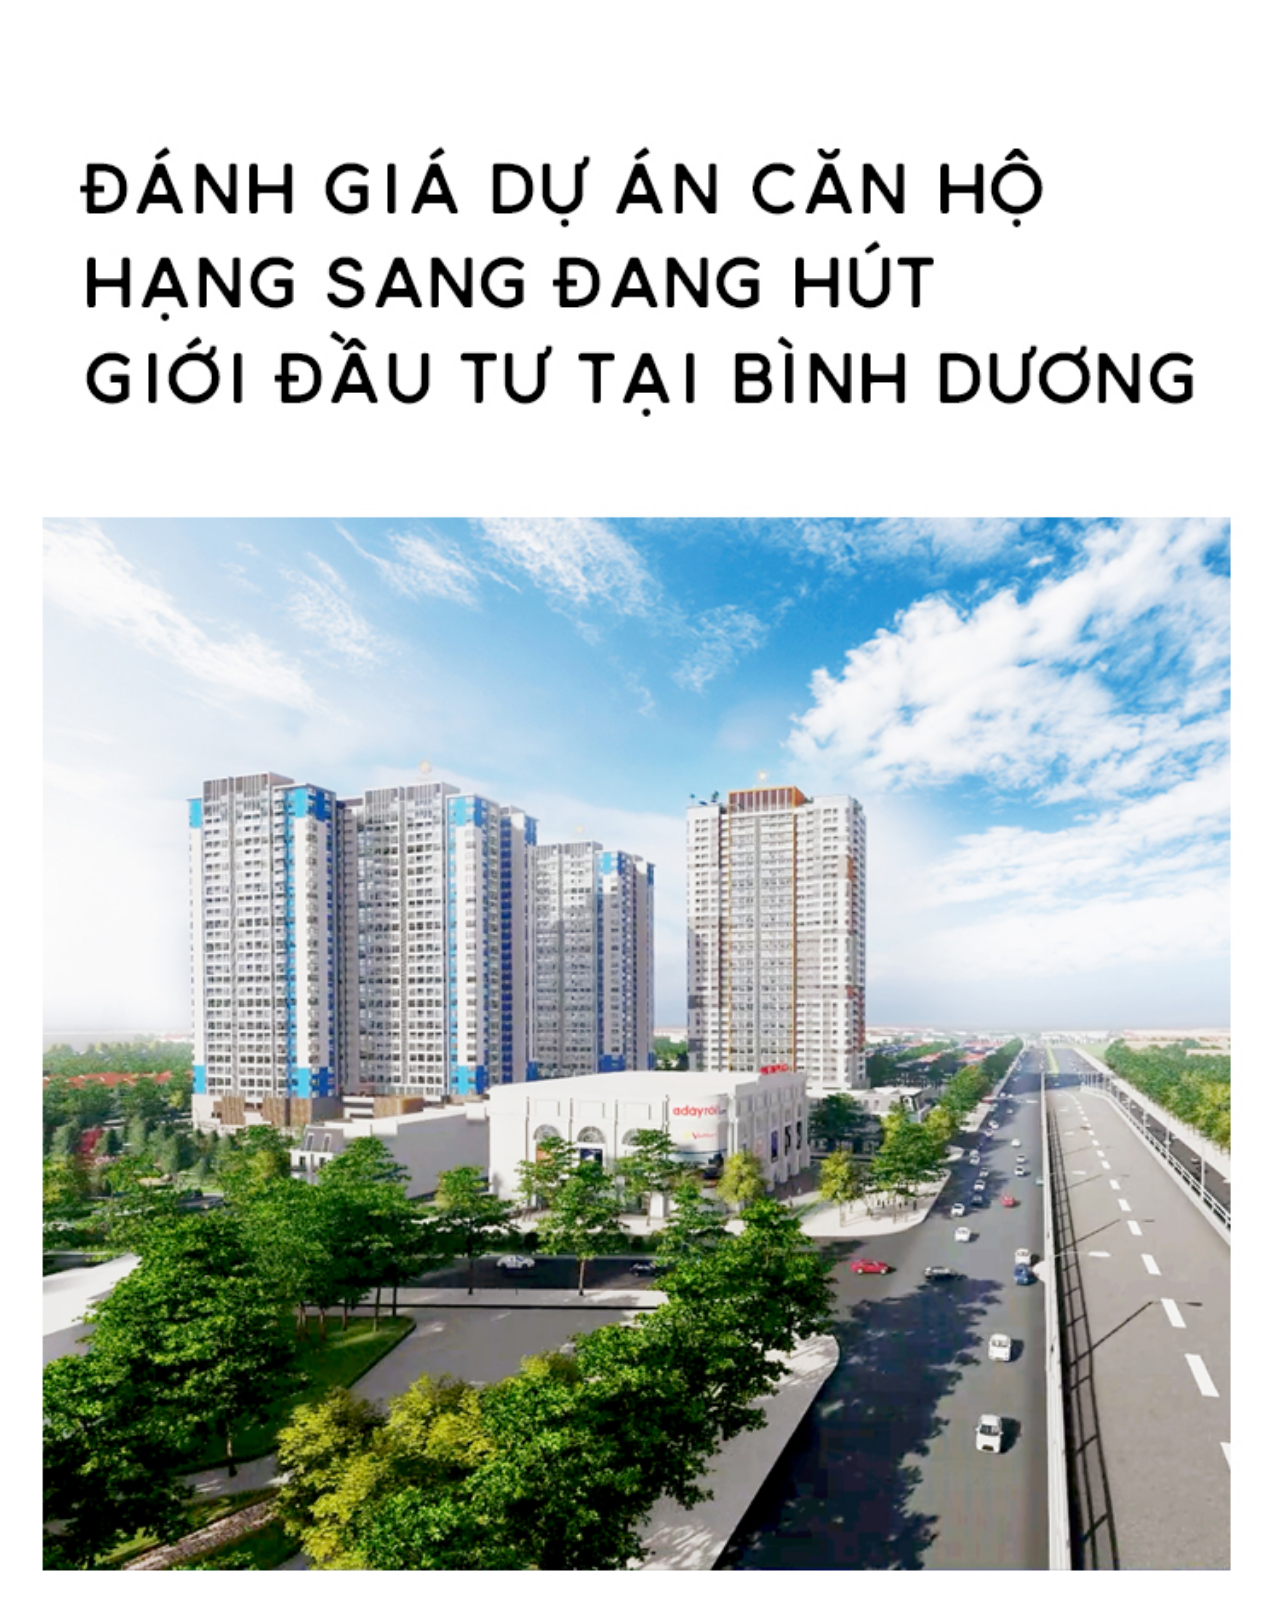
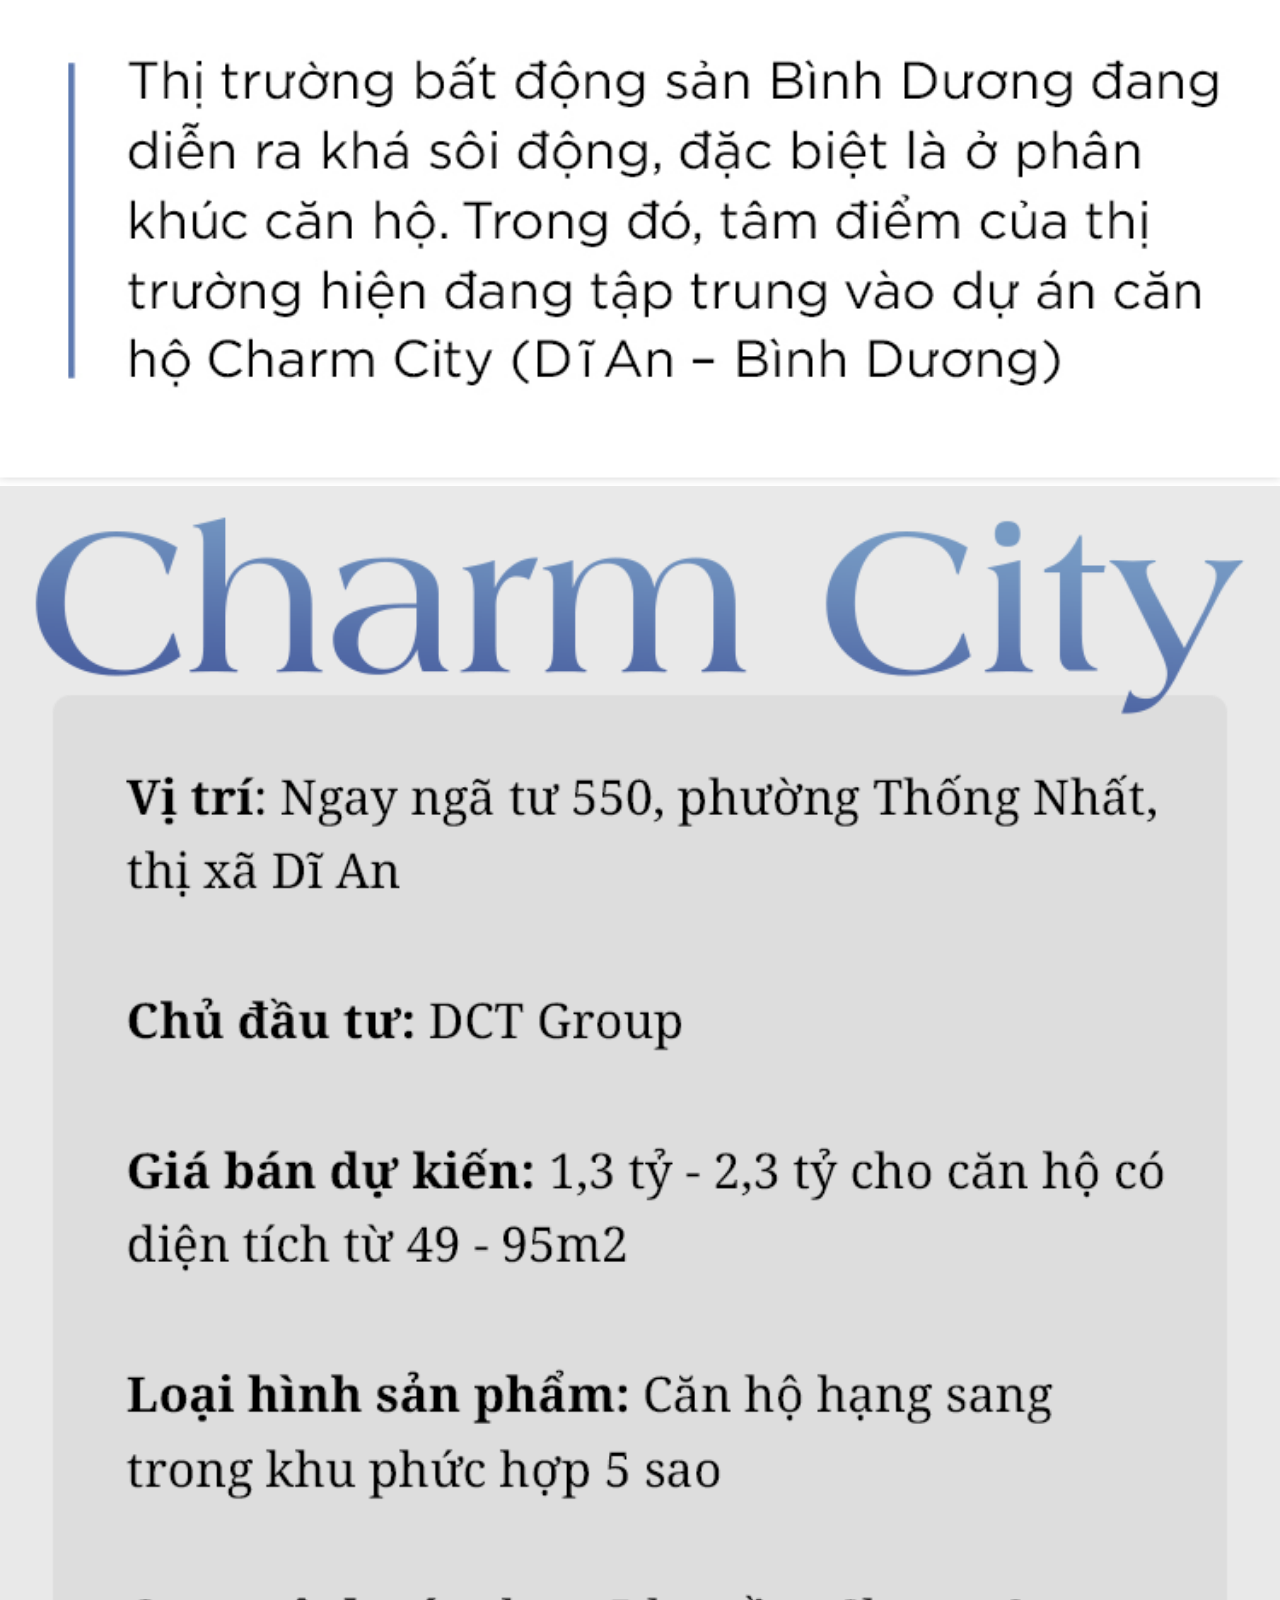
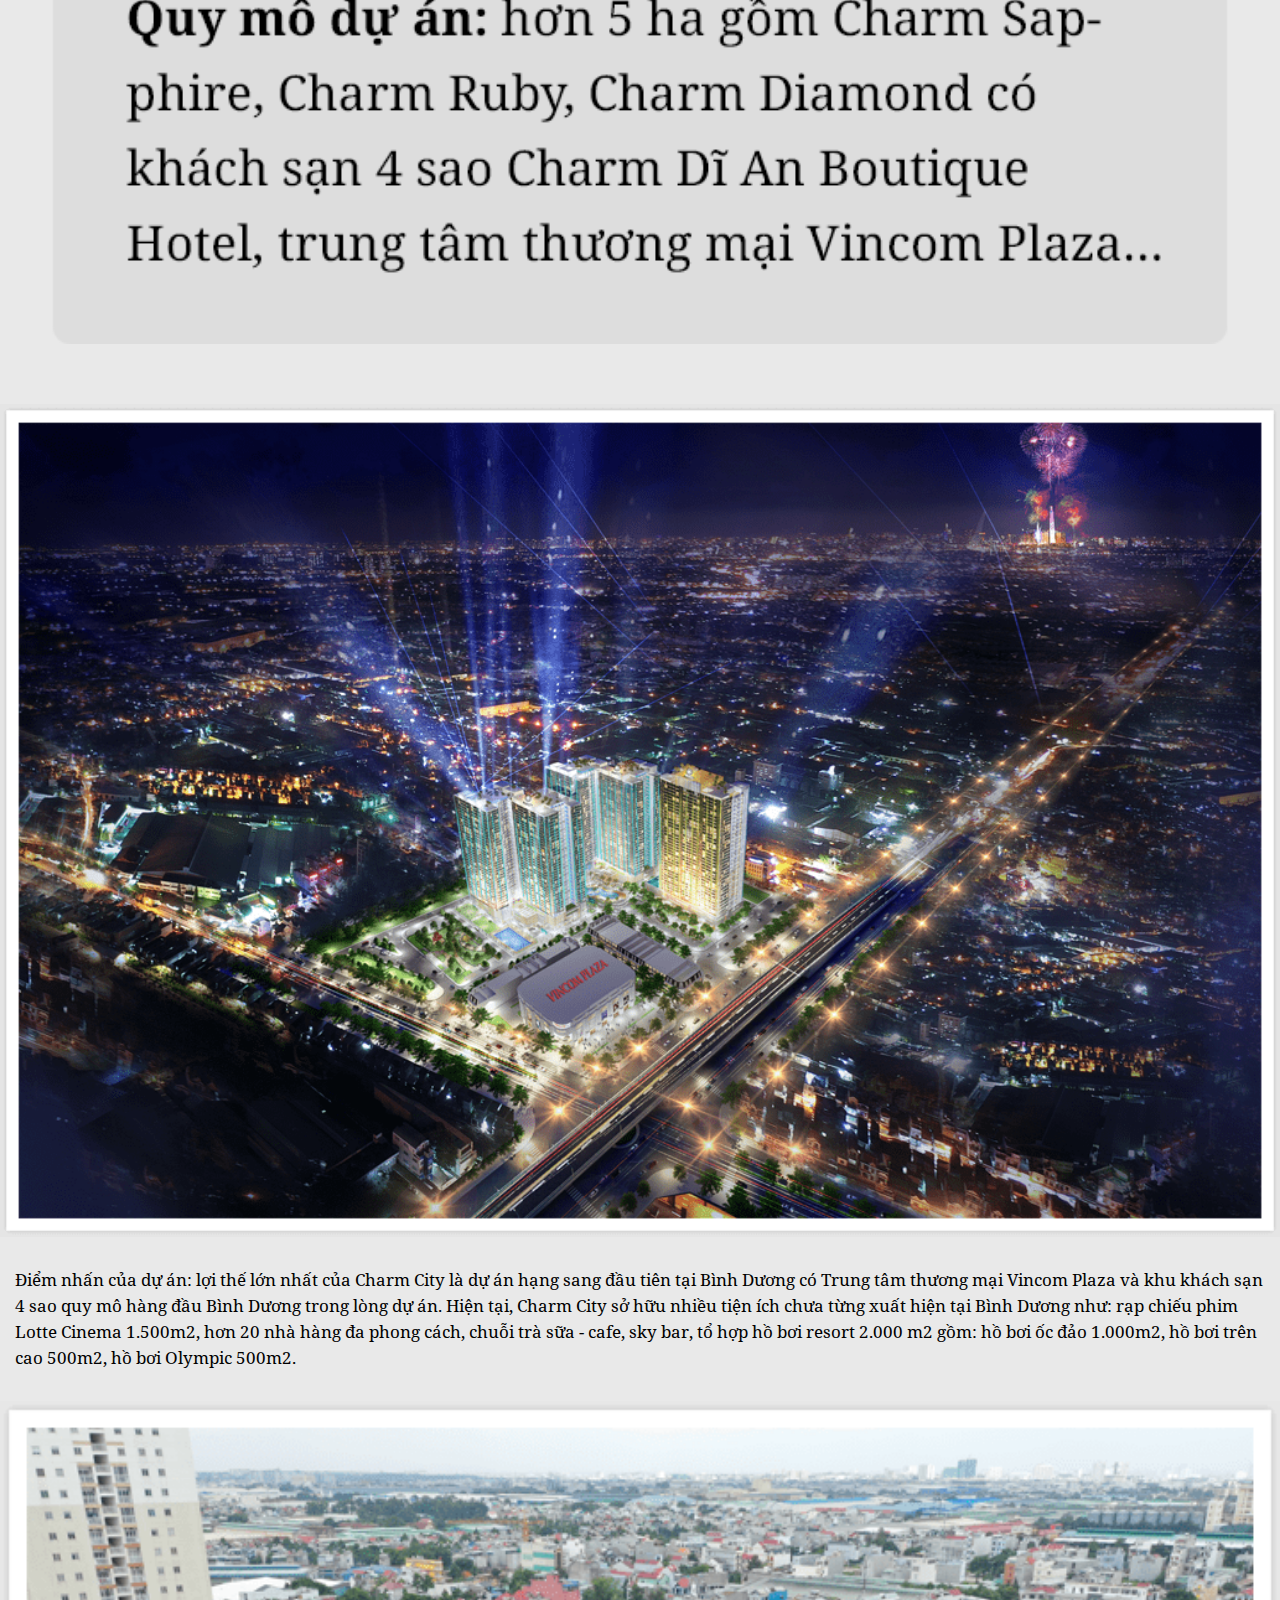
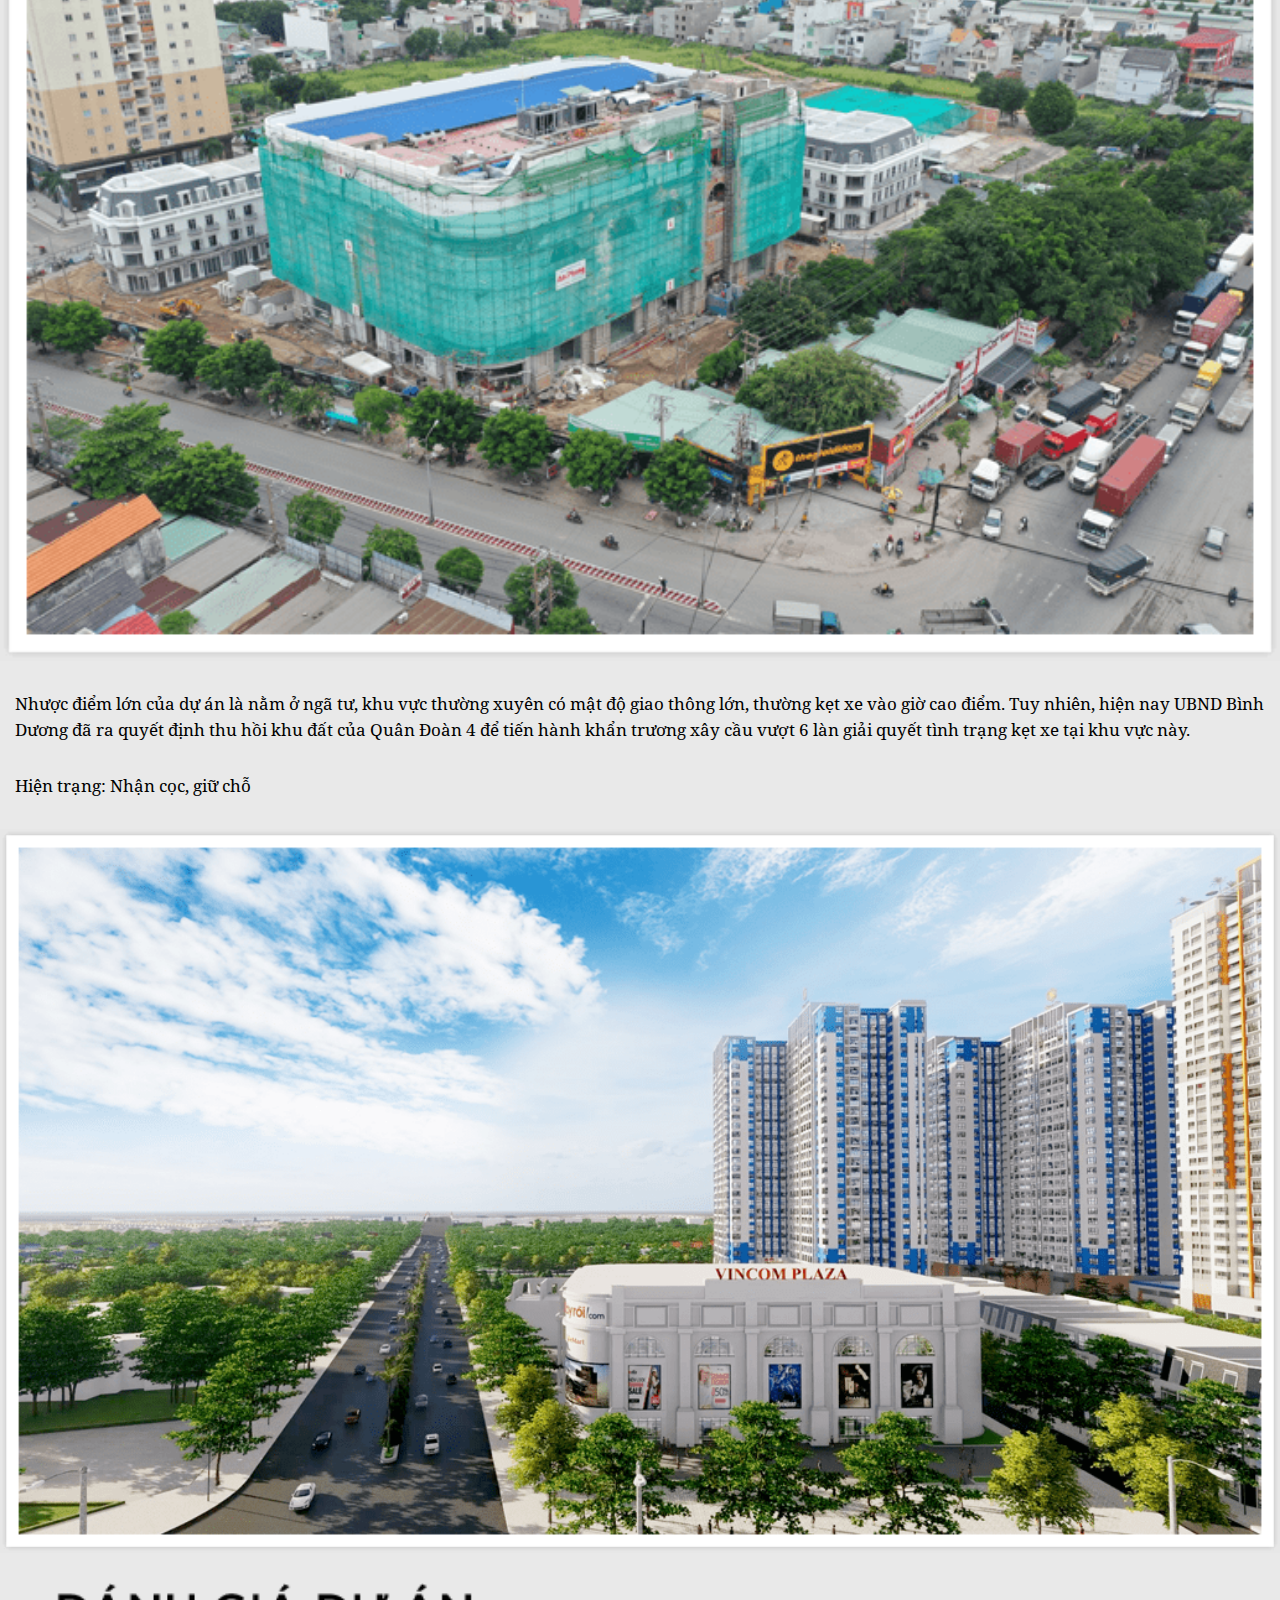
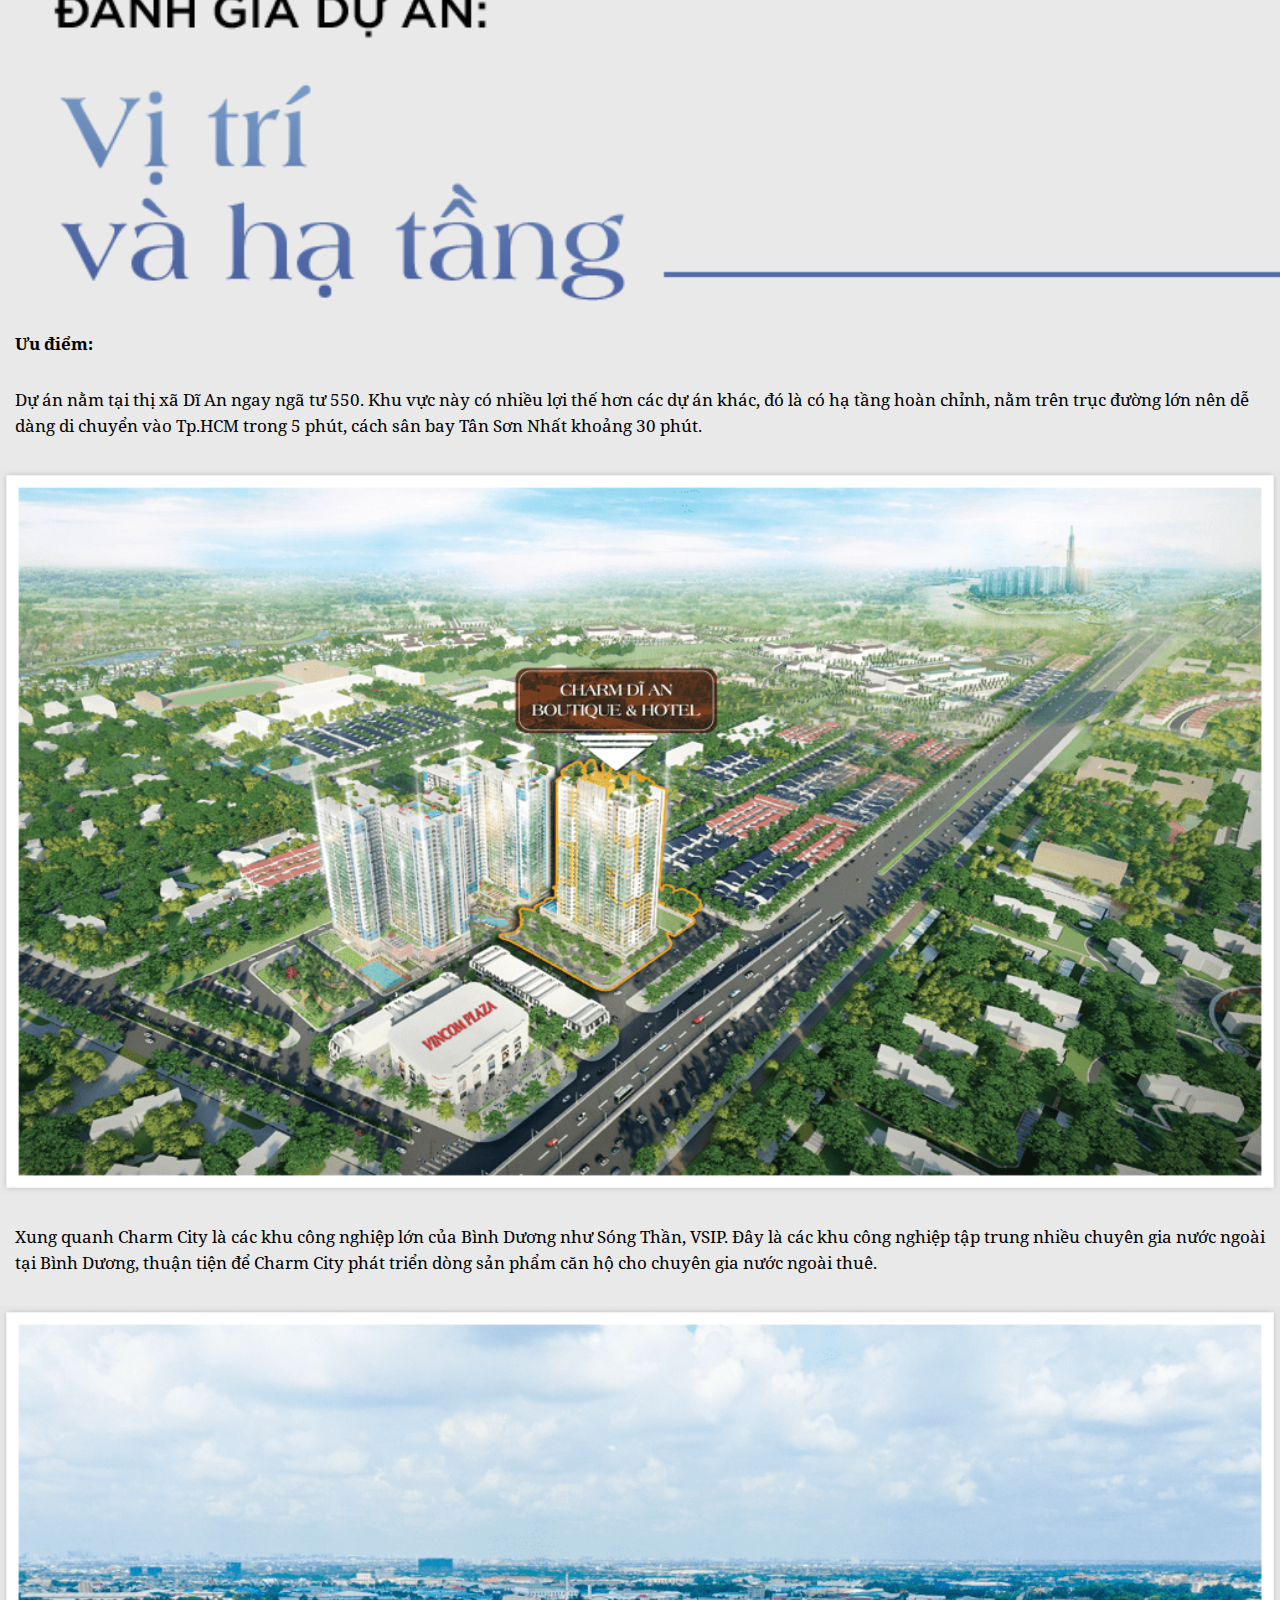
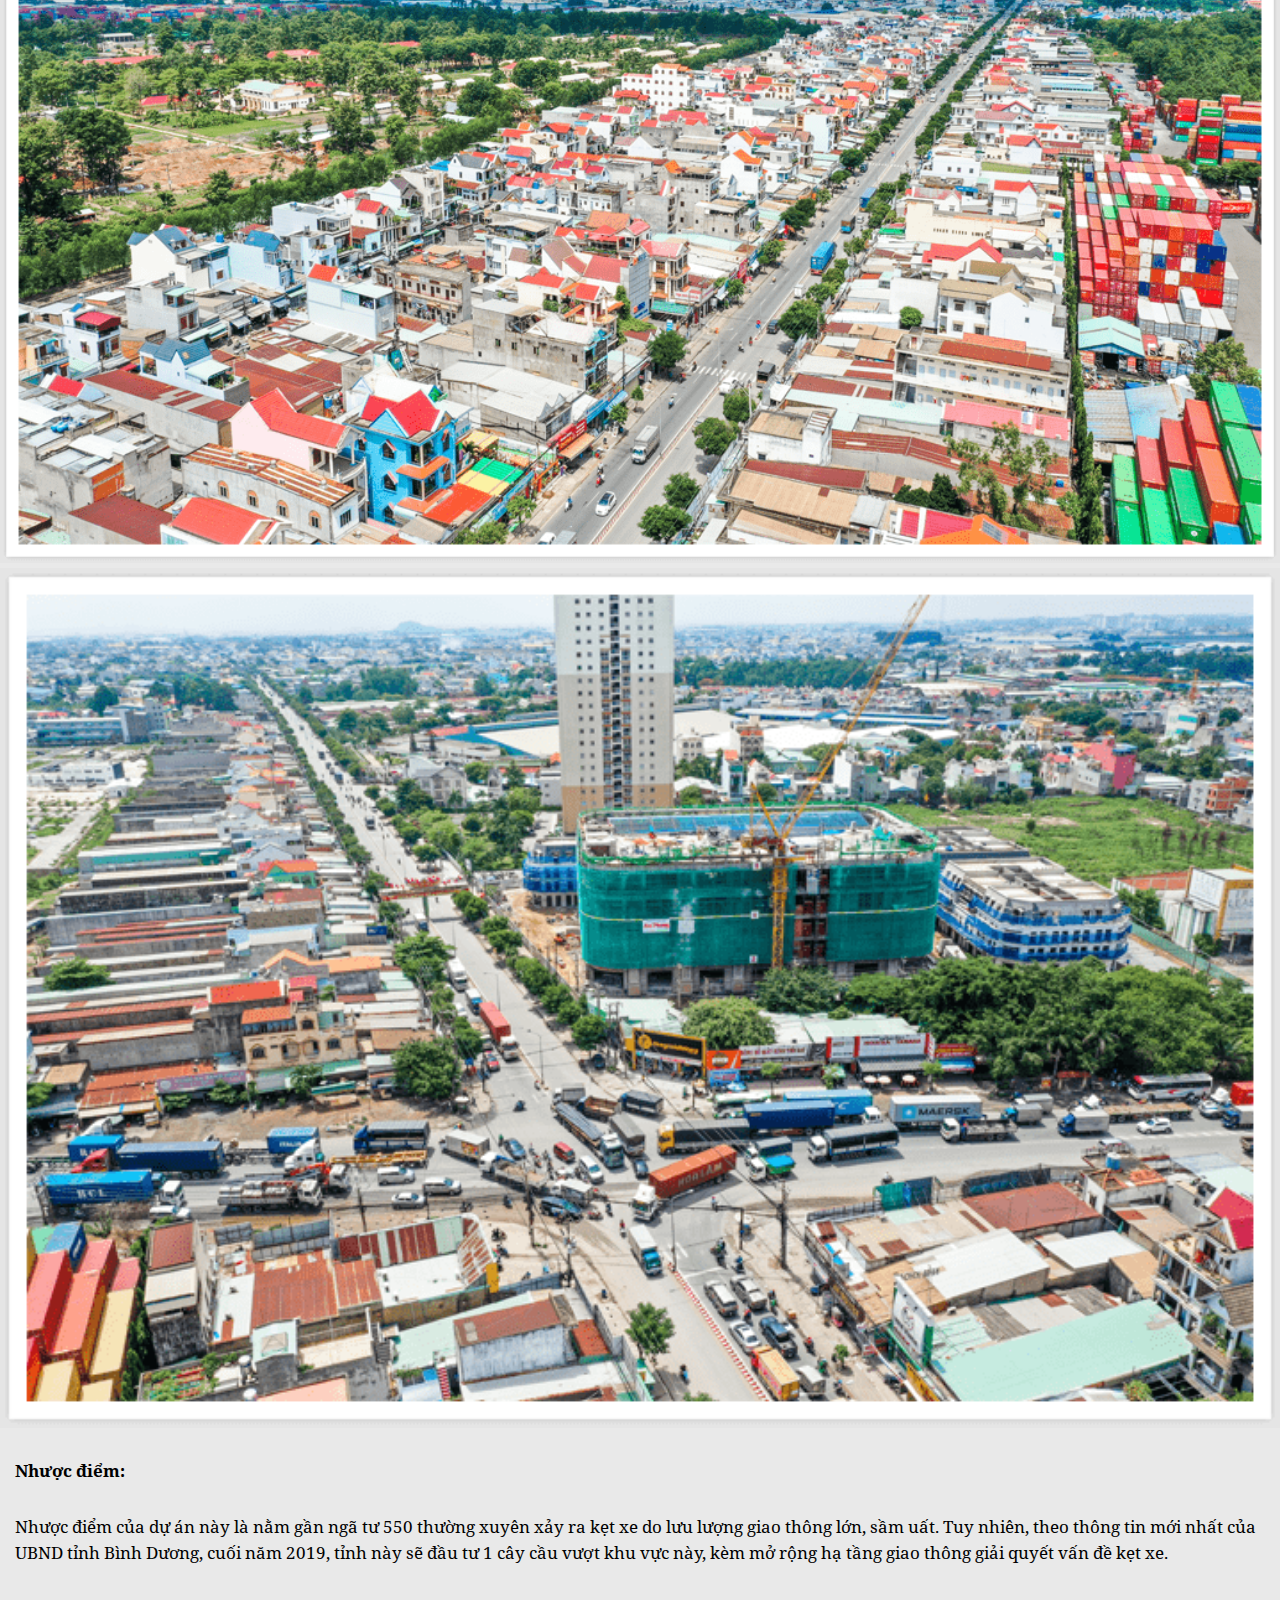
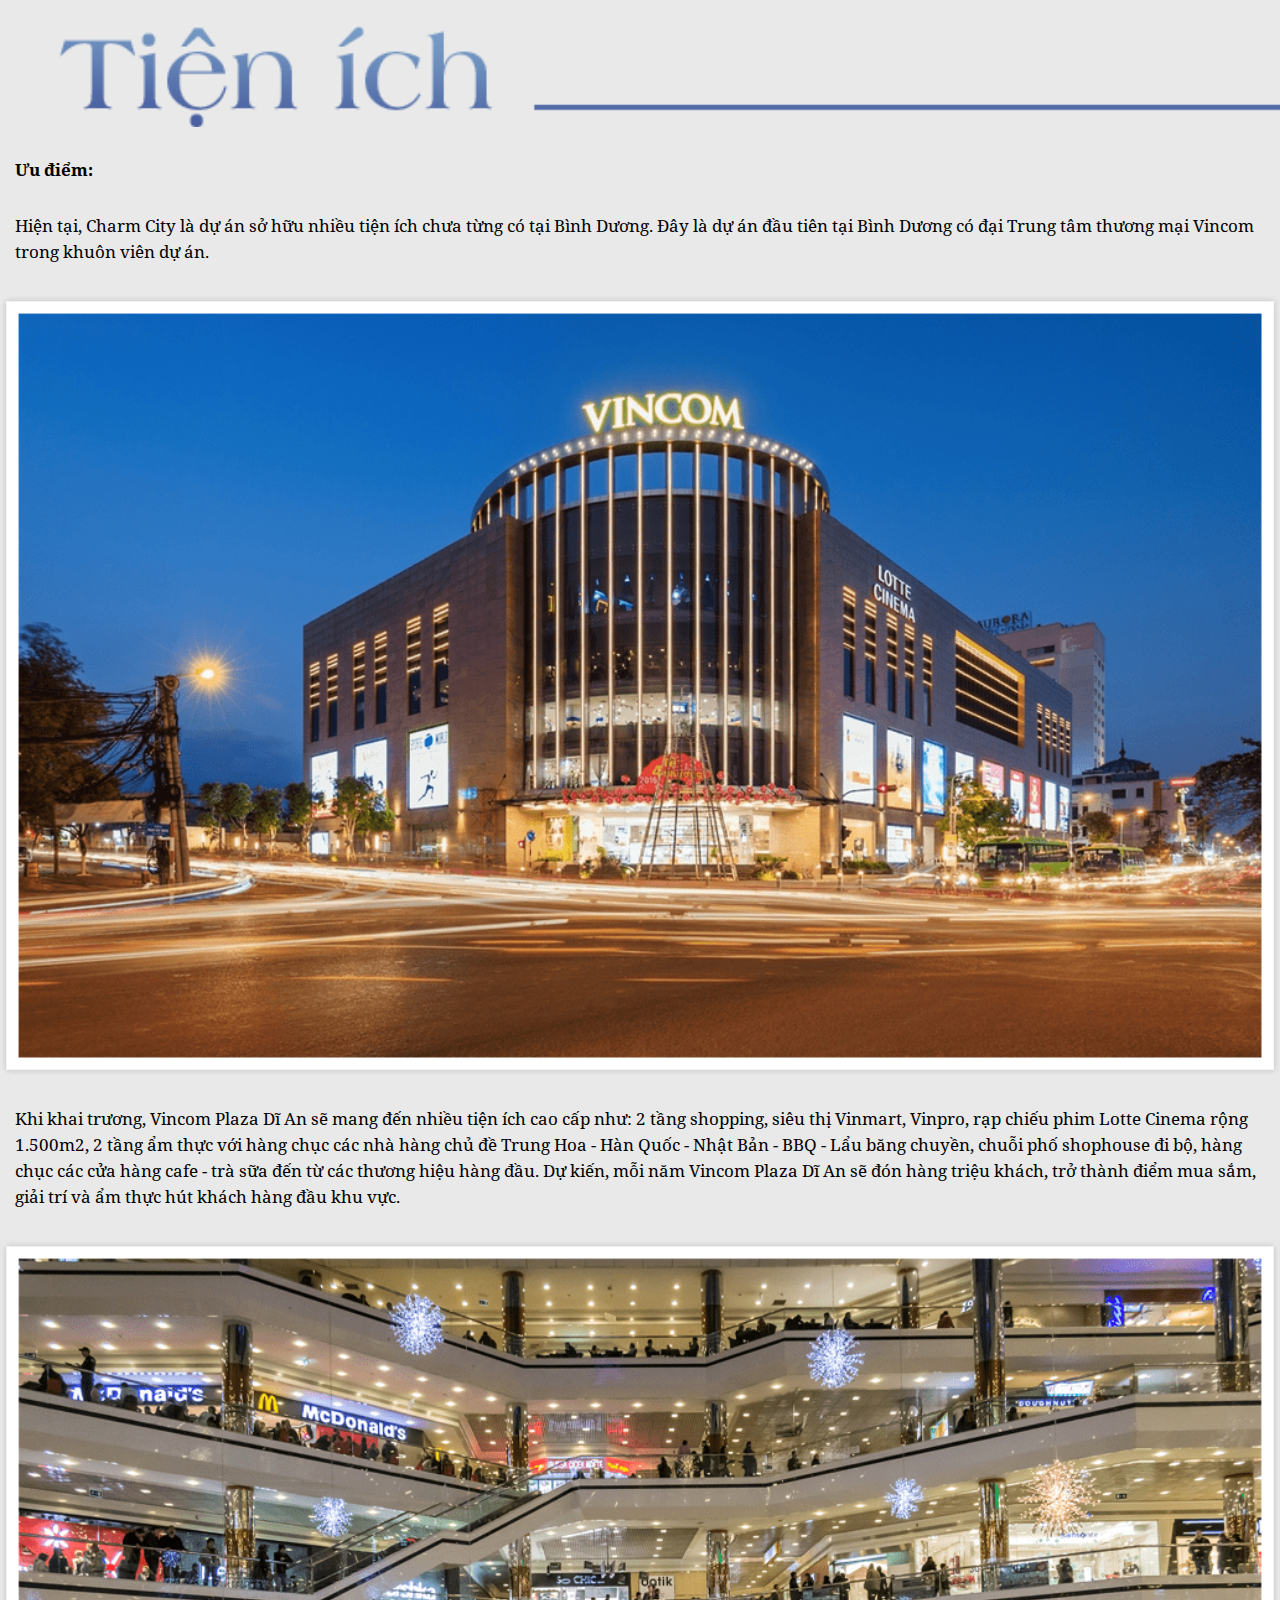
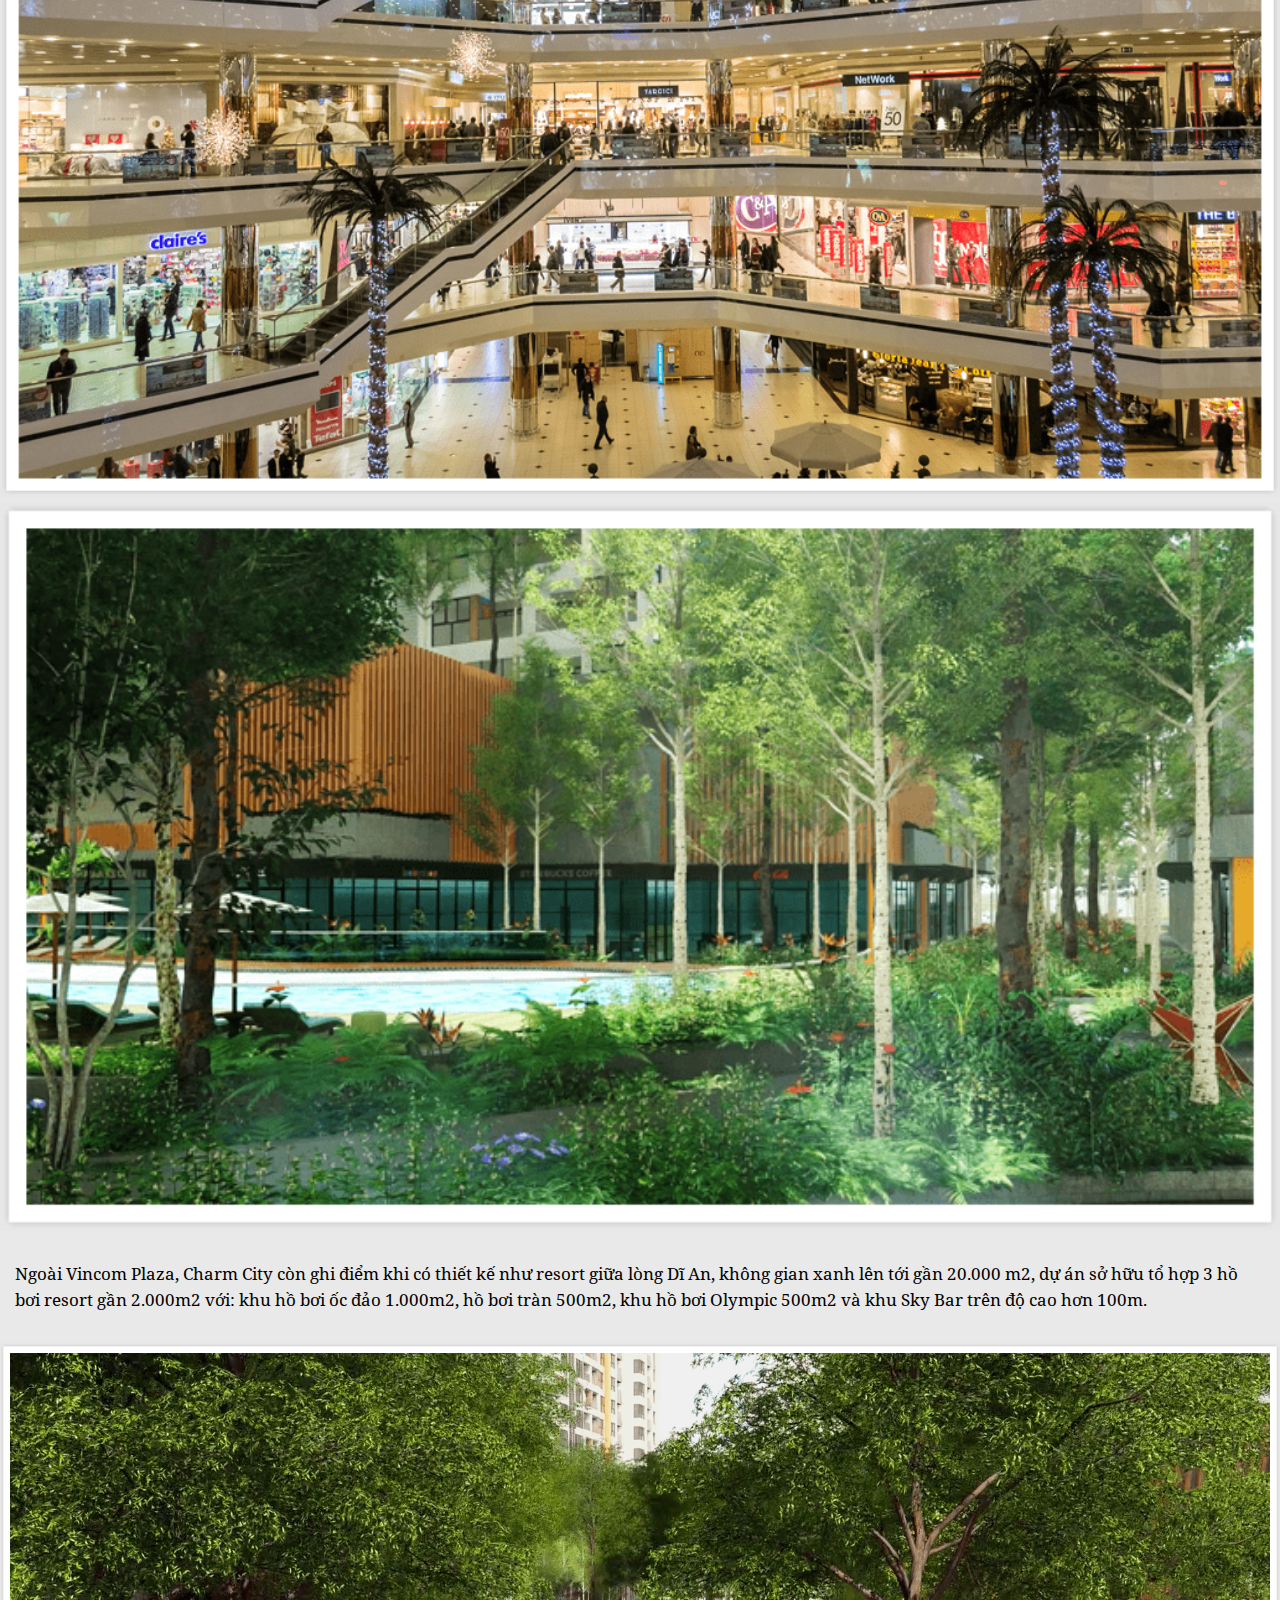
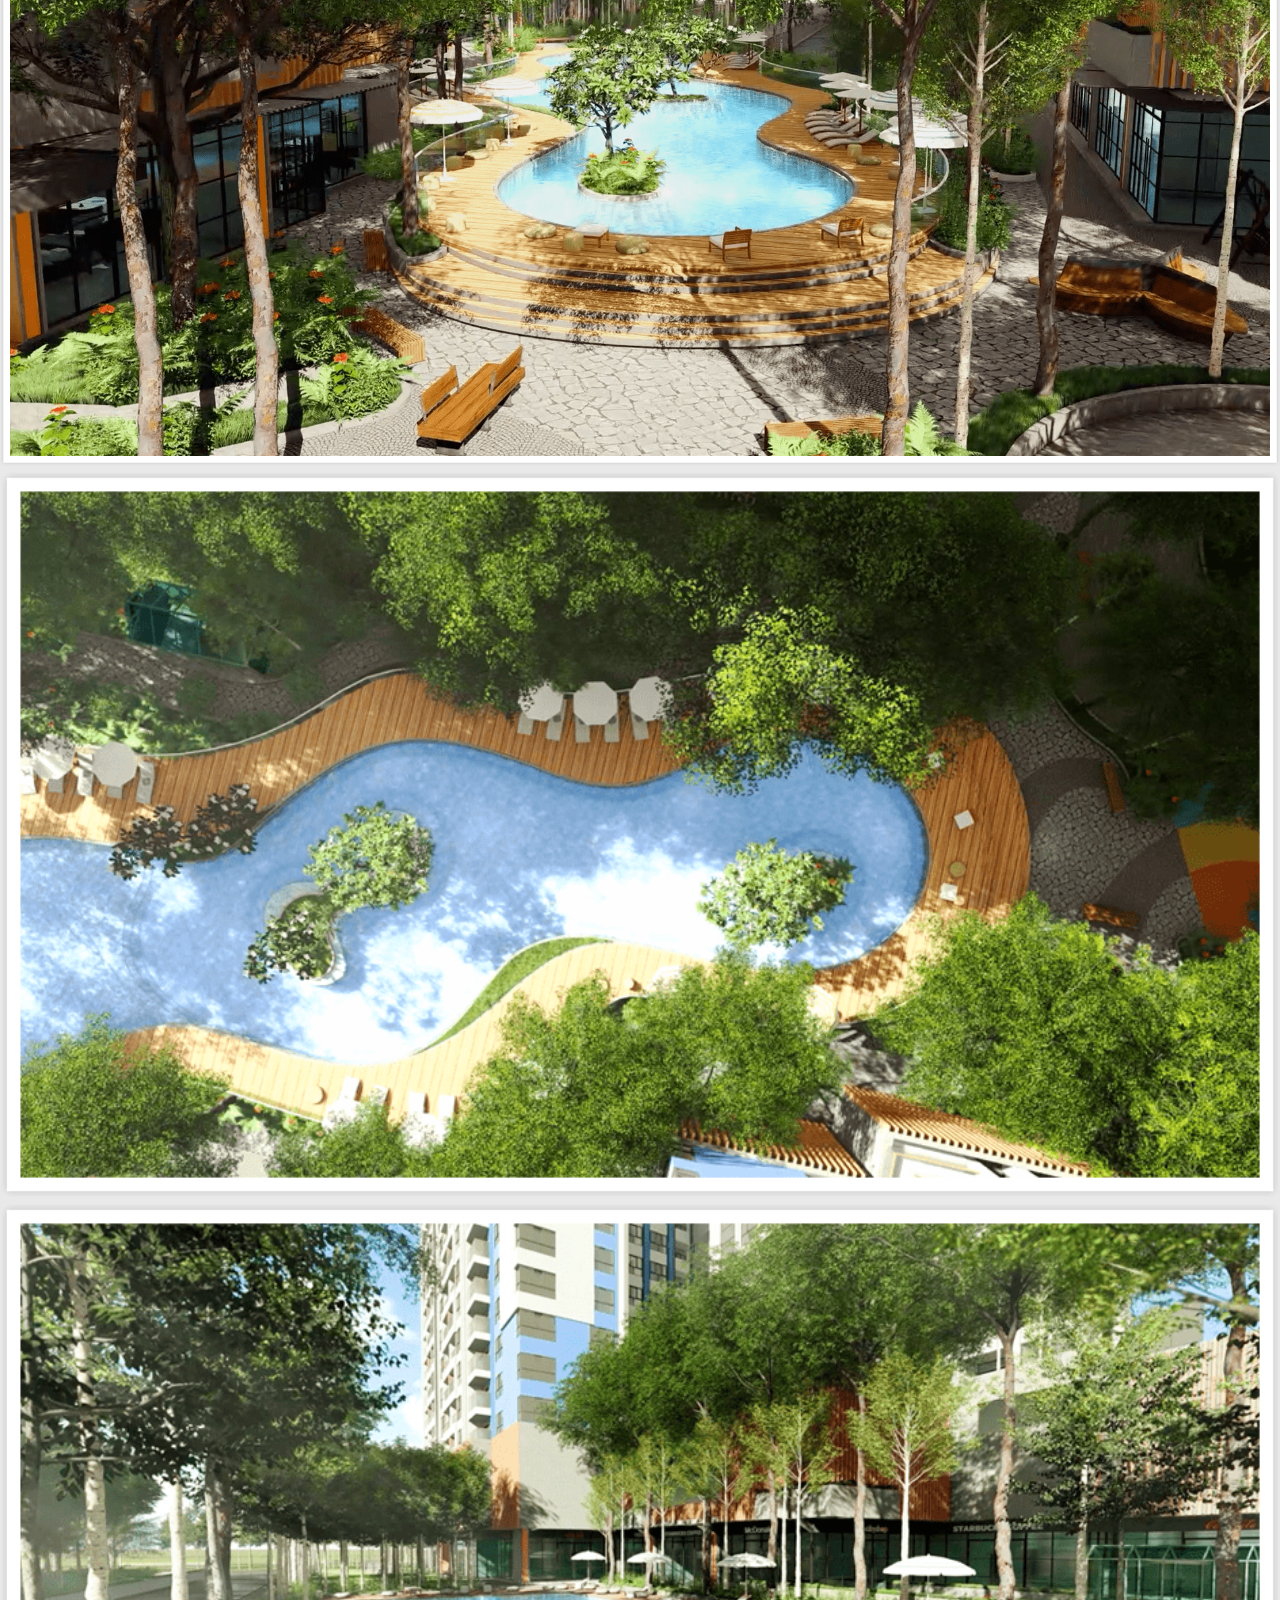
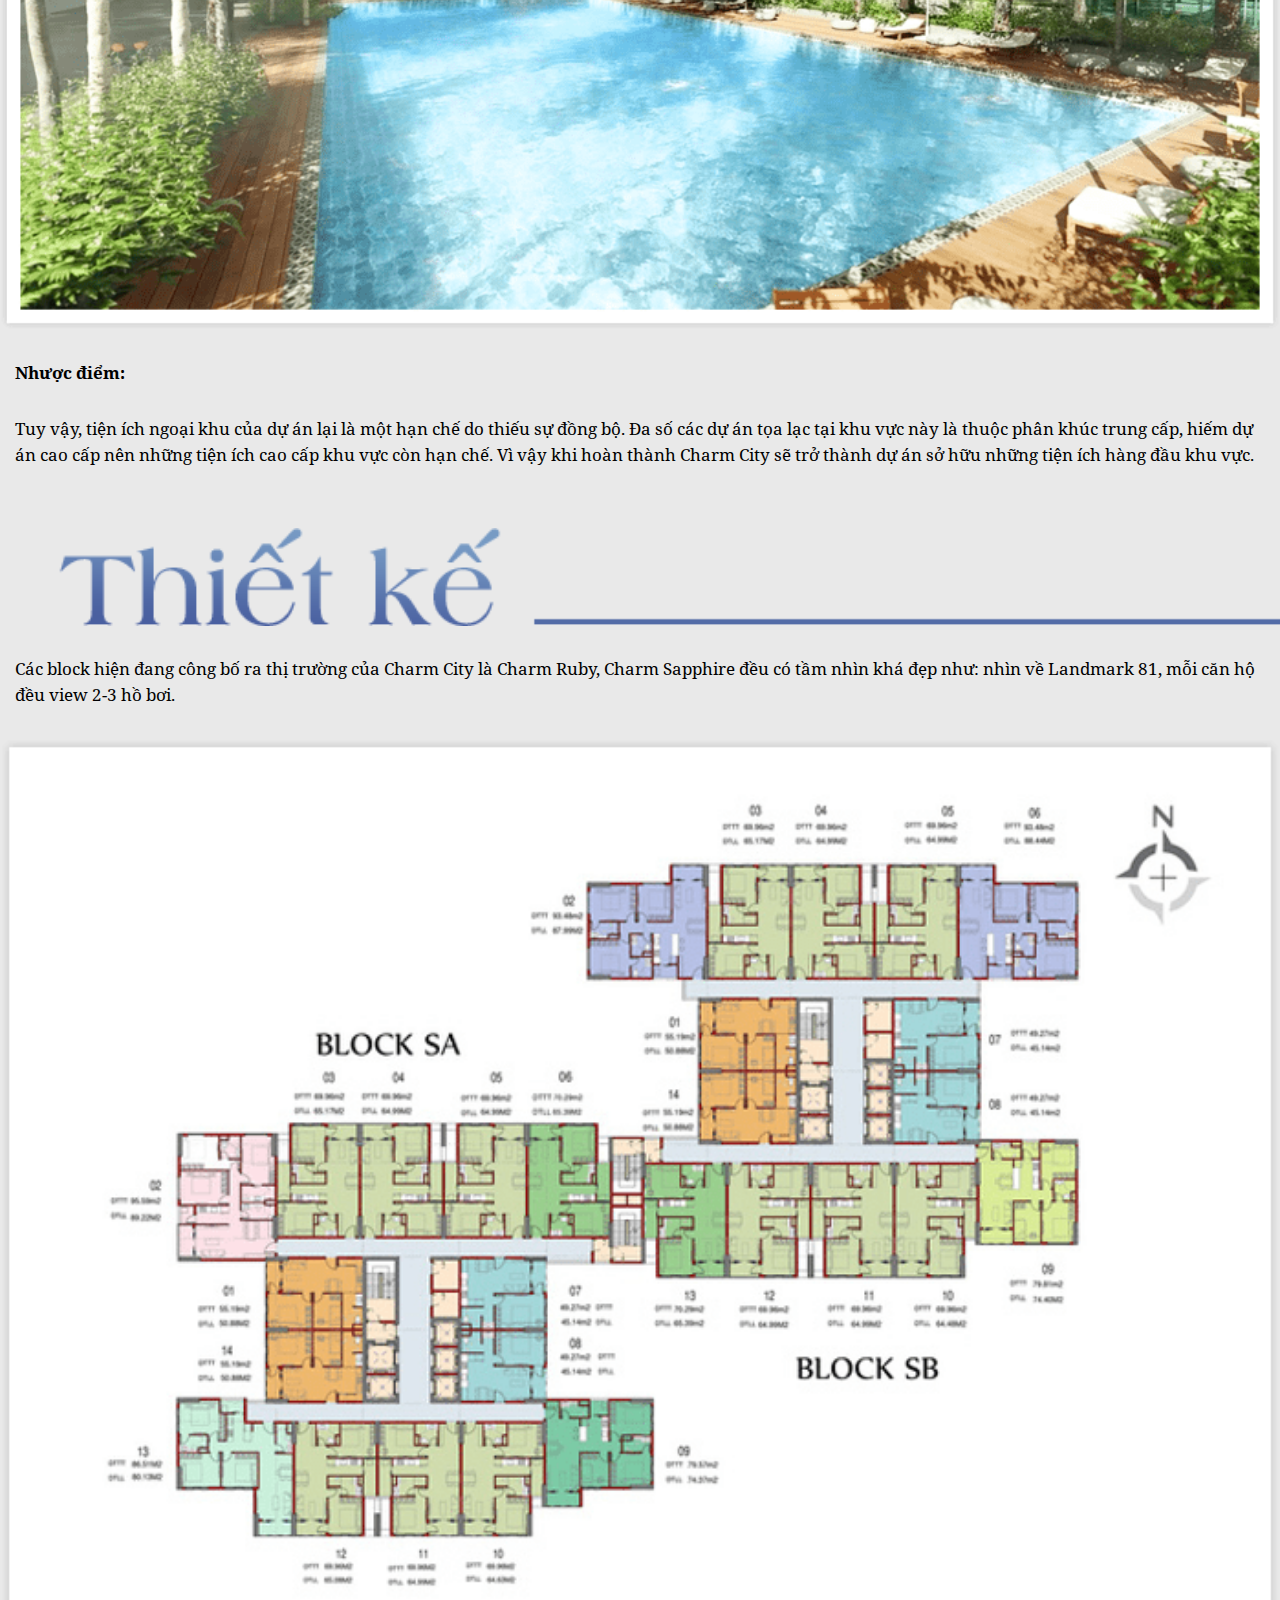
<file: mobile/index.html>
<!DOCTYPE html>
<html lang="en">
<head>
    <meta charset="UTF-8">
    <meta name="viewport" content="width=device-width, initial-scale=1.0">
    <meta http-equiv="X-UA-Compatible" content="ie=edge">
    <title>Đánh giá dự án căn hộ hạng sang đang hút giới đầu tư tại Bình Dương</title>
    <link rel="stylesheet" href="css/reset.css">
    <link rel="stylesheet" href="css/fonts.css">
    <link rel="stylesheet" href="css/style.css">
    <script src="js/jquery-3.3.1.min.js"></script>
</head>
<body>
    <div class="emag-wrapper">
        <div class="emag-cover">
            <img src="images/cover.jpg" alt="">
        </div>

        <div class="emag-main">
            <div class="emag-sapo">
                <img src="images/sapo.png" alt="">
            </div>

            <div class="emag-section">
                <div class="emag-image">
                    <img src="images/img-1.png" alt="">
                </div>

                <div class="emag-content">
                    <p>Điểm nhấn của dự án: lợi thế lớn nhất của Charm City là dự án hạng sang đầu tiên tại Bình Dương có Trung tâm thương mại Vincom Plaza và khu khách sạn 4 sao quy mô hàng đầu Bình Dương trong lòng dự án. Hiện tại, Charm City sở hữu nhiều tiện ích chưa từng xuất hiện tại Bình Dương như: rạp chiếu phim Lotte Cinema 1.500m2, hơn 20 nhà hàng đa phong cách, chuỗi trà sữa - cafe, sky bar, tổ hợp hồ bơi resort 2.000 m2 gồm: hồ bơi ốc đảo 1.000m2, hồ bơi trên cao 500m2, hồ bơi Olympic 500m2.</p>
                </div>

                <div class="emag-image">
                    <img src="images/img-2.png" alt="">
                </div>

                <div class="emag-content">
                    <p>Nhược điểm lớn của dự án là nằm ở ngã tư, khu vực thường xuyên có mật độ giao thông lớn, thường kẹt xe vào giờ cao điểm. Tuy nhiên, hiện nay UBND Bình Dương đã ra quyết định thu hồi khu đất của Quân Đoàn 4 để tiến hành khẩn trương xây cầu vượt 6 làn giải quyết tình trạng kẹt xe tại khu vực này.</p>

                    <p>Hiện trạng: Nhận cọc, giữ chỗ</p>
                </div>

                <div class="emag-image">
                    <img src="images/img-3.png" alt="">
                </div>

                <div class="emag-title">
                    <img src="images/title-1.png" alt="">
                </div>

                <div class="emag-content">
                    <p><strong>Ưu điểm:</strong></p>

                    <p>Dự án nằm tại thị xã Dĩ An ngay ngã tư 550. Khu vực này có nhiều lợi thế hơn các dự án khác, đó là có hạ tầng hoàn chỉnh, nằm trên trục đường lớn nên dễ dàng di chuyển vào Tp.HCM trong 5 phút, cách sân bay Tân Sơn Nhất khoảng 30 phút.</p>
                </div>

                <div class="emag-block">
                    <div class="emag-image">
                        <img src="images/img-4.png" alt="">
                    </div>

                    <div class="emag-content">
                        <p>Xung quanh Charm City là các khu công nghiệp lớn của Bình Dương như Sóng Thần, VSIP. Đây là các khu công nghiệp tập trung nhiều chuyên gia nước ngoài tại Bình Dương, thuận tiện để Charm City phát triển dòng sản phẩm căn hộ cho chuyên gia nước ngoài thuê.</p>
                    </div>

                    <div class="emag-image">
                        <img src="images/img-5.png" alt="">
                    </div>

                    <div class="emag-image">
                        <img src="images/img-6.png" alt="">
                    </div>

                    <div class="emag-content">
                        <p><strong>Nhược điểm:</strong></p>

                        <p>Nhược điểm của dự án này là nằm gần ngã tư 550 thường xuyên xảy ra kẹt xe do lưu lượng giao thông lớn, sầm uất. Tuy nhiên, theo thông tin mới nhất của UBND tỉnh Bình Dương, cuối năm 2019, tỉnh này sẽ đầu tư 1 cây cầu vượt khu vực này, kèm mở rộng hạ tầng giao thông giải quyết vấn đề kẹt xe.</p>
                    </div>
                </div>

                <div class="emag-title">
                    <img src="images/title-2.png" alt="">
                </div>

                <div class="emag-block">
                    <div class="emag-content">
                        <p><strong>Ưu điểm:</strong></p>

                        <p>Hiện tại, Charm City là dự án sở hữu nhiều tiện ích chưa từng có tại Bình Dương. Đây là dự án đầu tiên tại Bình Dương có đại Trung tâm thương mại Vincom trong khuôn viên dự án. </p>
                    </div>

                    <div class="emag-image">
                        <img src="images/img-7.png" alt="">
                    </div>

                    <div class="emag-content">
                        <p>Khi khai trương, Vincom Plaza Dĩ An sẽ mang đến nhiều tiện ích cao cấp như: 2 tầng shopping, siêu thị Vinmart, Vinpro, rạp chiếu phim Lotte Cinema rộng 1.500m2, 2 tầng ẩm thực với hàng chục các nhà hàng chủ đề Trung Hoa - Hàn Quốc - Nhật Bản - BBQ - Lẩu băng chuyền, chuỗi phố shophouse đi bộ, hàng chục các cửa hàng cafe - trà sữa đến từ các thương hiệu hàng đầu. Dự kiến, mỗi năm Vincom Plaza Dĩ An sẽ đón hàng triệu khách, trở thành điểm mua sắm, giải trí và ẩm thực hút khách hàng đầu khu vực.</p>
                    </div>

                    <div class="emag-image">
                        <img src="images/img-8.png" alt="">
                    </div>

                    <div class="emag-content">

                    </div>

                    <div class="emag-image">
                        <img src="images/img-9.png" alt="">
                    </div>

                    <div class="emag-content">
                        <p>Ngoài Vincom Plaza, Charm City còn ghi điểm khi có thiết kế như resort giữa lòng Dĩ An, không gian xanh lên tới gần 20.000 m2, dự án sở hữu tổ hợp 3 hồ bơi resort gần 2.000m2 với: khu hồ bơi ốc đảo 1.000m2, hồ bơi tràn 500m2, khu hồ bơi Olympic 500m2 và khu Sky Bar trên độ cao hơn 100m.</p>
                    </div>
        
                    <div class="emag-image">
                        <img src="images/img-10.png" alt="">
                    </div>

                    <div class="emag-image">
                        <img src="images/img-11.png" alt="">
                    </div>

                    <div class="emag-image">
                        <img src="images/img-12.png" alt="">
                    </div>

                    <div class="emag-content">
                        <p><strong>Nhược điểm:</strong></p>

                        <p>Tuy vậy, tiện ích ngoại khu của dự án lại là một hạn chế do thiếu sự đồng bộ. Đa số các dự án tọa lạc tại khu vực này là thuộc phân khúc trung cấp, hiếm dự án cao cấp nên những tiện ích cao cấp khu vực còn hạn chế. Vì vậy khi hoàn thành Charm City sẽ trở thành dự án sở hữu những tiện ích hàng đầu khu vực.</p>
                    </div>
                </div>

                <div class="emag-title">
                    <img src="images/title-3.png" alt="">
                </div>

                <div class="emag-block">
                    <div class="emag-content">
                        <p>Các block hiện đang công bố ra thị trường của Charm City là Charm Ruby, Charm Sapphire đều có tầm nhìn khá đẹp như: nhìn về Landmark 81, mỗi căn hộ đều view 2-3 hồ bơi.</p>
                    </div>

                    <div class="emag-image">
                        <img src="images/img-13.png" alt="">
                    </div>

                    <div class="emag-content">
                        <p>Dự án này cũng là dự án khá hiếm hoi trên thị trường có các căn góc đều có 3 mặt tiền tiếp xúc sáng, các căn hộ còn lại cũng thiết kế rất vuông vức, không có không gian thừa, luôn có khoảng tiếp sáng tốt.</p>
                    </div>

                    <div class="emag-image">
                        <img src="images/img-14.png" alt="">
                    </div>

                    <div class="emag-image">
                        <img src="images/img-15.png" alt="">
                    </div>

                    <div class="emag-content">
                        <p>Hành lang dự án được thiết kế theo hình chữ I với 4 đầu lấy gió giúp hành lang luôn thoáng mát. Thang máy của dự án sử dụng thương hiệu Mitsubishi đảm bảo về tốc độ, và sự an toàn cho cư dân.</p>
                    </div>
                </div>
            </div>

            <div class="emag-section">
                <div class="emag-title">
                    <img src="images/title-4.png" alt="">
                </div>

                <div class="emag-block">
                    <div class="emag-content">
                        <p>Hiện dự án này có giá bán trung bình trên dưới 25 triệu/m2 tương đương 1,3 tỷ - 2,3 tỷ cho căn hộ có diện tích từ 49 - 95m2. Mức giá này được giới đầu tư đánh giá là khá thấp đối với dự án sở hữu những lợi thế độc tôn mà khó có dự án nào tại Dĩ An có được, cũng như mức độ đầu tư của dự án như: Vincom Plaza, khách sạn 4 sao, 3 hồ bơi 2.000m2, Sky Bar, sảnh đón 5 sao trong lòng dự án… Ngoài ra, mức độ bàn giao của dự án này được đánh giá cao cấp hàng đầu Bình Dương với: tủ bếp, máy hút mùi, gói smarthome, thiết bị vệ sinh Toto, an ninh 5 lớp, trang bị thang máy Mitsubishi chất lượng cao, đảm bảo tốc độ và sự an toàn cho cư dân khi sử dụng.</p>
                    </div>

                    <div class="emag-image">
                        <img src="images/img-16.png" alt="">
                    </div>

                    <div class="emag-content">
                        <p>Khách hàng mà dự án hướng tới là: các chuyên gia làm việc tại các khu công nghiệp, dân văn phòng hoặc các gia đình có điều kiện tại Dĩ An.</p>
                    </div>
                </div>

                <div class="emag-title">
                    <img src="images/title-5.png" alt="">
                </div>

                <div class="emag-block">
                    <div class="emag-content">
                        <p>Hiện Charm City là dự án hút khách đầu tư tại Bình Dương, đợt 1 chủ đầu tư bung ra khoảng hơn 500 căn thuộc block Charm Sapphire, trong vòng 3 giờ đồng hồ toàn bộ số căn hộ đã tìm thấy chủ nhân. Hiện tại, chủ đầu tư DCT Group sẽ tiếp tục công bố ra thị trường block Charm Ruby, đây là đợt ra hàng cuối cùng của dự án này. Sau block Charm Ruby, DCT Group sẽ triển khai khu khách sạn 4 sao Charm Dĩ An Boutique Hotel.</p>

                        <p>Theo JLL Việt Nam nguồn cung căn hộ tại Bình Dương đang tăng cao từ giờ đến cuối năm. Tuy nhiên, lượng cung này không làm khó được một dự án sở hữu nhiều lợi thế như Charm City.</p>
                    </div>

                    <div class="emag-image">
                        <img src="images/img-17.png" alt="">
                    </div>

                    <div class="emag-image">
                        <img src="images/img-18.png" alt="">
                    </div>
                </div>
            </div>

            <div class="emag-section">
                <div class="emag-title">
                    <img src="images/title-6.png" alt="">
                </div>

                <div class="emag-block">
                    <div class="emag-content">
                        <p>Tập đoàn DCT Group là chủ đầu tư phát triển dự án chung cư đầu tiên tại Dĩ An (Charm Plaza), được đưa vào vận hành gần 10 năm, chất lượng xây dựng của Charm Plaza được cư dân đánh giá cao.</p>
                    </div>

                    <div class="emag-image">
                        <img src="images/img-19.png" alt="">
                    </div>

                    <div class="emag-content">
                        <p>DCT Group có gần 10 dự án  trải khắp Bình Dương, Hồ Tràm, Vũng Tàu, Long Hải như: Charm City, Charm Dĩ An Boutique Hotel, Charm Hồ Tràm Resort, Charm Long Hải Resort. Tập đoàn này đã M&A nhiều quỹ đất của các tập đoàn nước ngoài. Sau lưng tập đoàn này là hơn 10 công ty thành viên như: Vàng Việt Nam, Ngân Đình, Phúc Đạt… Trong đó Công ty Vàng Việt Nam là 1 trong số ít công ty vàng được nhập khẩu vàng nguyên liệu. Công ty này được thành lập bởi các cổ động như: Vietinbank, Nam Á Bank, hiệp hội kinh doanh vàng Việt Nam…</p>

                        <p>Về pháp lý: Hiện tại dự án này có quỹ đất sạch 100%, đã có quyết định giao đất, đã có sổ hồng dự án, chấp thuận đầu tư, phê duyệt 1/500.</p>
                    </div>
                </div>

                <div class="emag-title">
                    <img src="images/title-7.png" alt="">
                </div>

                <div class="emag-content">
                    <p>Dự án có tiềm năng tăng giá cao khi vài tháng nữa Vincom Plaza trong khuôn viên dự án khai trương, cuối năm 2019 cầu vượt ngay ngã tư 550 sẽ được khởi công giải quyết được tình trạng kẹt xe tại khu ngã tư 550, cuối năm nay khu khách sạn 4 sao trong dự án cũng được khởi công. UBND Bình Dương cũng vừa thông qua nghị quyết nâng cấp thị xã Dĩ An lên thành phố.</p>
                </div>

                <div class="emag-image">
                    <img src="images/img-20.png" alt="">
                </div>

                <div class="emag-credit">
                    <img src="images/credit.png" alt="">
                </div>
            </div>
        </div>
    </div>
</body>
</html>
</file>
<file: mobile/css/fonts.css>
@font-face {
    font-family: 'NotoSerif';
    src: url('../fonts/NotoSerif-Regular.ttf') format('truetype');
    font-weight: 400;
}
@font-face {
    font-family: 'NotoSerif';
    src: url('../fonts/NotoSerif-Italic.ttf') format('truetype');
    font-weight: 400;
    font-style: italic;
}
@font-face {
    font-family: 'NotoSerif';
    src: url('../fonts/NotoSerif-Bold.ttf') format('truetype');
    font-weight: 700;
}
@font-face {
    font-family: 'NotoSerif';
    src: url('../fonts/NotoSerif-BoldItalic.ttf') format('truetype');
    font-weight: 700;
    font-style: italic
}
@font-face {
    font-family: 'Gotham';
    src: url('../fonts/Gotham.ttf') format('truetype');
    font-weight: 400;
}
</file>
<file: mobile/css/style.css>
*, *::before, *::after {
    margin: 0;
    padding: 0;
    box-sizing: border-box;
    -webkit-box-sizing: border-box;
    -moz-box-sizing: border-box;
}
img {
    vertical-align: middle;
}
.emag-wrapper {
    background-color: #e9e9e9;
}
/* .emag-cover {
    padding-top: 46px;
    background-color: #000;
} */
.emag-cover img {
    width: 100%;
}
.emag-sapo {
    margin: 30px auto 60px;
}
.emag-sapo img {
    width: 100%;
}
.emag-quote {
    background-color: #182034;
    padding: 40px 15px 1px;
}
.emag-quote-head {
    font-family: 'Gotham', sans-serif;
    font-size: 30px;
    color: #343434;
    text-transform: uppercase;
    margin-bottom: 30px
}
.emag-quote-head span {
    display: inline-block;
}
.emag-quote-head span::after {
    content: '';
    display: block;
    width: 100%;
    height: 2px;
    background-color: #665f5d;
}
.emag-quote-text {
    font-family: 'NotoSerif', serif;
    font-style: italic;
    font-size: 17px;
    line-height: 26px;
    margin-bottom: 30px
}
.emag-title {
    margin: 30px auto 0;
}
.emag-title img {
    width: 100%;
}
.emag-content {
    padding: 0 15px;
}
.emag-content p {
    font-family: 'NotoSerif', serif;
    font-size: 17px;
    line-height: 26px;
    margin-top: 30px;
    margin-bottom: 30px;
    /* color: #e8c89d; */
}
.emag-content p.bold,
.emag-content p strong {
    font-weight: 700;
}
.emag-image {
    /* border: solid 1px #e8c89d;
    margin: 0 5px; */
    margin-bottom: 5px;
}
.emag-main img {
    width: 100%;
    /* margin-bottom: 30px; */
}
.emag-fullwidth {
    background-color: #99d5d0;
    margin-top: 60px;
    padding-top: 30px;
    padding-bottom: 55px;
}
.emag-fullwidth p {
    /* color: #cccccc; */
}
.emag-credit {
    margin-top: 30px;
    padding-bottom: 50px;
    /* padding-left: 15px; */
}
.emag-credit p {
    font-size: 16px;
    line-height: 25px;
    margin-bottom: 0;
    font-family: 'NotoSerif', serif;
    font-style: italic;
    color: #e8c89d;
}
.emag-credit img {
    width: 100%;
    display: block;
    margin: 0 auto;
}

.emag-block {
    margin-top: 30px;
    margin-bottom: 30px;
    padding-bottom: 30px;
    /* border-bottom: solid 1px #767676; */
}
.emag-block:last-child {
    border: none;
}
.emag-block .emag-content:last-child p:last-child {
    margin-bottom: 0;
}
</file>
